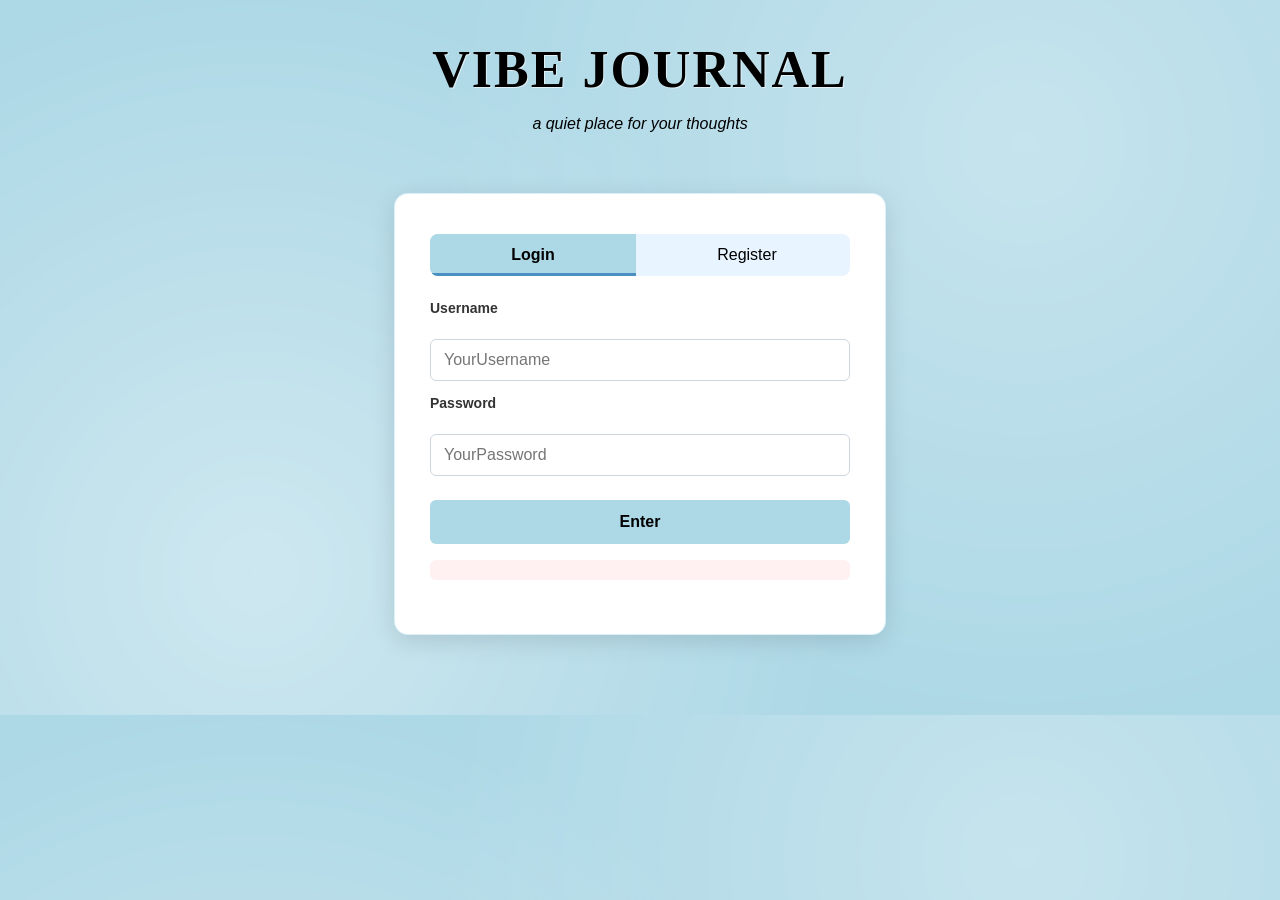
<file: index.html>
<!DOCTYPE html>
<html lang="en">
<head>
    <meta charset="UTF-8">
    <meta name="viewport" content="width=device-width, initial-scale=1">
    <title>Vibe Journal - Login</title>
    <link rel="stylesheet" href="style.css">
</head>
<body>
    <div class="container">
        <header align="center">
            <h1>VIBE JOURNAL</h1>
            <p><i>a quiet place for your thoughts</i></p>
        </header>

        <div class="auth-box">
            <div class="tabs">
                <button id="loginTab" class="tab-btn active" onclick="switchTab('login')">Login</button>
                <button id="registerTab" class="tab-btn" onclick="switchTab('register')">Register</button>
            </div>

            <div id="loginForm" class="form-box">
                <form onsubmit="handleLogin(event)">
                    <label for="loginUsername">Username</label><br>
                    <input type="text" id="loginUsername" name="loginUsername" placeholder="YourUsername" autocomplete="username" required><br>

                    <label for="loginPassword">Password</label><br>
                    <input type="password" id="loginPassword" name="loginPassword" placeholder="YourPassword" autocomplete="current-password" required><br>

                    <button type="submit">Enter</button>
                </form>
            </div>

            <div id="registerForm" class="form-box hidden">
                <form onsubmit="handleRegister(event)">
                    <label for="regUsername">Username</label><br>
                    <input type="text" id="regUsername" name="regUsername" placeholder="Choose a username" autocomplete="username" required><br>

                    <label for="regPassword">Password</label><br>
                    <input type="password" id="regPassword" name="regPassword" placeholder="Choose a password" autocomplete="new-password" required><br>

                    <label for="regConfirm">Confirm Password</label><br>
                    <input type="password" id="regConfirm" name="regConfirm" placeholder="Confirm password" autocomplete="new-password" required><br>

                    <button type="submit">Create Account</button>
                </form>
            </div>

            <p id="errorMsg" class="error"></p>
        </div>
    </div>

    <script src="app.js"></script>
</body>
</html>
</file>
<file: style.css>
body {
    background-color: lightblue;
    font-family: 'Arial', sans-serif;
    margin: 0;
    padding: 20px;
    background-image:
        radial-gradient(circle at 20% 80%, rgba(255,255,255,0.4) 0%, transparent 50%),
        radial-gradient(circle at 80% 20%, rgba(255,255,255,0.3) 0%, transparent 50%);
}

.container {
    max-width: 1400px;
    margin: 0 auto;
}

header {
    margin-bottom: 30px;
    position: relative;
}

header h1 {
    font-size: 52px;
    margin: 20px 0 6px 0;
    font-family: 'Georgia', serif;
    letter-spacing: 2px;
    text-shadow: 1px 1px 0 rgba(255,255,255,0.6);
}

.tagline {
    font-size: 16px;
    color: #555;
    margin: 0;
    font-style: italic;
}

.logout-btn {
    position: absolute;
    top: 10px;
    right: 10px;
    background-color: #fff;
    border: 1px solid #999;
    padding: 8px 16px;
    cursor: pointer;
    font-size: 14px;
    border-radius: 4px;
}

.logout-btn:hover {
    background-color: #eee;
}

.auth-box {
    max-width: 420px;
    margin: 60px auto;
    background-color: #fff;
    padding: 40px 35px;
    border-radius: 14px;
    box-shadow: 0 6px 24px rgba(0,0,0,0.12);
    border: 1px solid rgba(135,206,235,0.3);
}

.tabs {
    display: flex;
    margin-bottom: 24px;
    gap: 8px;
    border-radius: 8px;
    overflow: hidden;
    background-color: #e8f4ff;
}

.tab-btn {
    flex: 1;
    padding: 12px;
    background-color: transparent;
    border: none;
    cursor: pointer;
    font-size: 16px;
    transition: background-color 0.2s;
}

.tab-btn.active {
    background-color: lightblue;
    font-weight: bold;
    box-shadow: inset 0 -3px 0 #4a90c2;
}

.form-box label {
    display: block;
    margin: 14px 0 5px 0;
    font-weight: bold;
    color: #333;
    font-size: 14px;
}

.form-box input {
    width: 100%;
    padding: 11px 13px;
    font-size: 16px;
    border: 1px solid #cdd7e0;
    box-sizing: border-box;
    border-radius: 6px;
    transition: border-color 0.2s;
}

.form-box input:focus {
    outline: none;
    border-color: #6eb5e0;
    box-shadow: 0 0 0 3px rgba(135,206,235,0.25);
}

.form-box button {
    margin-top: 24px;
    width: 100%;
    padding: 13px;
    background-color: lightblue;
    border: none;
    font-size: 16px;
    cursor: pointer;
    font-weight: bold;
    border-radius: 6px;
    transition: background-color 0.2s;
}

.form-box button:hover {
    background-color: #87ceeb;
}

.hidden {
    display: none !important;
}

.error {
    color: #cc3344;
    margin-top: 16px;
    text-align: center;
    font-weight: bold;
    font-size: 14px;
    padding: 10px;
    background-color: #fff0f2;
    border-radius: 6px;
}

.journal-layout {
    display: flex;
    gap: 22px;
    align-items: flex-start;
}

.entries-list {
    width: 310px;
    background-color: #fff;
    padding: 22px;
    border-radius: 14px;
    min-height: 700px;
    box-shadow: 0 4px 18px rgba(0,0,0,0.1);
    border: 1px solid rgba(135,206,235,0.2);
    position: sticky;
    top: 20px;
    max-height: 90vh;
    overflow-y: auto;
}

.entries-list h3 {
    margin-top: 0;
    font-size: 20px;
    color: #2c3e50;
    border-bottom: 2px solid lightblue;
    padding-bottom: 8px;
}

.new-btn {
    width: 100%;
    padding: 12px;
    background: linear-gradient(135deg, lightblue 0%, #87ceeb 100%);
    border: none;
    font-size: 16px;
    cursor: pointer;
    margin-bottom: 16px;
    font-weight: bold;
    border-radius: 8px;
    color: #1a3a50;
    transition: transform 0.15s, box-shadow 0.15s;
}

.new-btn:hover {
    transform: translateY(-1px);
    box-shadow: 0 4px 10px rgba(135,206,235,0.5);
}

.entry-search {
    width: 100%;
    box-sizing: border-box;
    margin: 0 0 12px;
    padding: 10px 12px;
    border: 1px solid #cdd7e0;
    border-radius: 8px;
    font: inherit;
}

.entry-search:focus {
    outline: none;
    border-color: #6eb5e0;
    box-shadow: 0 0 0 3px rgba(135,206,235,0.2);
}

.sr-only {
    position: absolute;
    width: 1px;
    height: 1px;
    padding: 0;
    margin: -1px;
    overflow: hidden;
    clip: rect(0, 0, 0, 0);
    white-space: nowrap;
    border: 0;
}

.entry-item {
    padding: 14px;
    border-bottom: 1px solid #eef2f5;
    cursor: pointer;
    border-radius: 8px;
    margin-bottom: 6px;
    transition: background-color 0.15s;
}

.entry-item:hover {
    background-color: #f0f8ff;
}

.entry-item.selected {
    background-color: rgba(173, 216, 230, 0.45);
    border-left: 4px solid #4a90c2;
}

.entry-item-title {
    font-weight: bold;
    margin-bottom: 4px;
    color: #1e2a36;
    display: flex;
    align-items: center;
    gap: 6px;
}

.entry-item-date {
    font-size: 12px;
    color: #7a8794;
}

.entry-item-preview {
    font-size: 13px;
    color: #546474;
    margin-top: 5px;
    white-space: nowrap;
    overflow: hidden;
    text-overflow: ellipsis;
}

.entry-item-media {
    margin-top: 6px;
    display: flex;
    gap: 6px;
    align-items: center;
    font-size: 12px;
    color: #6b7a8a;
}

.entry-item-thumb {
    width: 36px;
    height: 36px;
    object-fit: cover;
    border-radius: 5px;
    border: 1px solid #d6dfe6;
}

.entry-editor.diary-page {
    flex: 1;
    background-color: #fffef9;
    padding: 34px 40px;
    border-radius: 14px;
    min-height: 700px;
    box-shadow: 0 6px 22px rgba(0,0,0,0.1), inset 0 0 0 1px rgba(135,206,235,0.15);
    background-image:
        repeating-linear-gradient(
            transparent,
            transparent 31px,
            rgba(180, 210, 235, 0.25) 31px,
            rgba(180, 210, 235, 0.25) 32px
        );
    position: relative;
}

.diary-page::before {
    content: '';
    position: absolute;
    left: 48px;
    top: 34px;
    bottom: 34px;
    width: 2px;
    background: rgba(255, 150, 150, 0.25);
}

.page-header {
    margin-bottom: 22px;
    border-bottom: 2px dashed rgba(135,206,235,0.4);
    padding-bottom: 16px;
}

.page-title {
    margin: 0 0 12px 0;
    font-family: 'Georgia', serif;
    font-size: 26px;
    color: #2c3e50;
}

.page-date-row {
    display: flex;
    gap: 16px;
    align-items: center;
    flex-wrap: wrap;
}

.page-date-row label {
    font-weight: bold;
    color: #5a6b7a;
    font-size: 14px;
    margin: 0;
}

.page-date-row input[type="date"] {
    padding: 7px 10px;
    border: 1px solid #c8d3dd;
    border-radius: 6px;
    font-size: 15px;
    background: #fff;
}

.page-date-row input[type="text"] {
    flex: 1;
    min-width: 200px;
    padding: 8px 12px;
    border: 1px solid #c8d3dd;
    border-radius: 6px;
    font-size: 16px;
    background: #fff;
    font-family: 'Georgia', serif;
}

.title-label {
    margin-left: 8px !important;
}

.mood-row {
    padding: 14px 16px;
    background: linear-gradient(135deg, #fff7f0 0%, #fff 100%);
    border-radius: 10px;
    border: 1px solid #ffe6d0;
    margin-bottom: 22px;
}

.mood-row > label {
    font-weight: bold;
    color: #5a6b7a;
    display: block;
    margin-bottom: 10px;
}

.mood-buttons {
    display: flex;
    flex-wrap: wrap;
    gap: 8px;
}

.mood-btn {
    font-size: 28px;
    width: 50px;
    height: 50px;
    border: 2px solid transparent;
    border-radius: 12px;
    background: #fff;
    cursor: pointer;
    transition: all 0.15s;
    line-height: 1;
}

.mood-btn:hover {
    transform: scale(1.1);
    background: #fffaf2;
}

.mood-btn.selected {
    background: #fff0d6;
    border-color: #f0b050;
    box-shadow: 0 0 0 3px rgba(240,176,80,0.2);
}

.selected-mood {
    margin-left: 12px;
    font-size: 22px;
    vertical-align: middle;
}

.diary-section {
    margin-bottom: 24px;
}

.section-label {
    display: block;
    font-weight: bold;
    font-family: 'Georgia', serif;
    font-size: 17px;
    color: #2c3e50;
    margin-bottom: 10px;
}

.hint {
    font-size: 13px;
    color: #7a8794;
    margin: -4px 0 8px 0;
}

.diary-textarea {
    width: 100%;
    min-height: 260px;
    font-size: 17px;
    padding: 14px 18px;
    box-sizing: border-box;
    border: 1px solid #d6dfe6;
    border-radius: 10px;
    resize: vertical;
    font-family: 'Georgia', serif;
    line-height: 1.75;
    background: transparent;
    color: #1e2a36;
}

.diary-textarea:focus {
    outline: none;
    border-color: #6eb5e0;
    box-shadow: 0 0 0 3px rgba(135,206,235,0.2);
    background: #fff;
}

.music-input-row {
    display: flex;
    gap: 10px;
    margin-bottom: 12px;
}

.music-input-row input {
    flex: 1;
    padding: 10px 13px;
    border: 1px solid #c8d3dd;
    border-radius: 8px;
    font-size: 15px;
}

.attach-btn {
    padding: 10px 16px;
    background-color: #e0f0ff;
    border: 1px solid #b8d8f0;
    cursor: pointer;
    border-radius: 8px;
    font-size: 15px;
    font-weight: 600;
    color: #2c5270;
    transition: background-color 0.15s;
    display: inline-block;
}

.attach-btn:hover {
    background-color: #cce6fa;
}

.attach-btn.danger {
    background-color: #ffecec;
    border-color: #f0b8b8;
    color: #8a2f2f;
}

.attach-btn.danger:hover {
    background-color: #ffd6d6;
}

.file-label {
    cursor: pointer;
}

.music-embed {
    margin-top: 12px;
    border-radius: 10px;
    overflow: hidden;
    box-shadow: 0 2px 10px rgba(0,0,0,0.12);
    border: 1px solid #d6dfe6;
    position: relative;
}

.music-embed iframe {
    display: block;
    width: 100%;
    height: 180px;
    border: none;
}

.music-embed .music-remove {
    position: absolute;
    top: 6px;
    right: 6px;
    background: rgba(0,0,0,0.55);
    color: #fff;
    border: none;
    width: 26px;
    height: 26px;
    border-radius: 50%;
    cursor: pointer;
    font-weight: bold;
    font-size: 14px;
    line-height: 1;
    z-index: 2;
}

.media-buttons {
    display: flex;
    flex-wrap: wrap;
    gap: 10px;
    margin-bottom: 14px;
}

.camera-area {
    margin: 14px 0;
    padding: 14px;
    background: #1a1a1a;
    border-radius: 12px;
    text-align: center;
}

.camera-area video {
    width: 100%;
    max-width: 500px;
    border-radius: 8px;
    background: #000;
}

.camera-controls {
    margin-top: 12px;
}

.photo-gallery {
    display: flex;
    flex-wrap: wrap;
    gap: 12px;
    margin-top: 8px;
}

.photo-item {
    position: relative;
    width: 160px;
    height: 160px;
    border-radius: 10px;
    overflow: hidden;
    box-shadow: 0 2px 8px rgba(0,0,0,0.15);
    border: 2px solid #fff;
    background: #f0f0f0;
}

.photo-item img {
    width: 100%;
    height: 100%;
    object-fit: cover;
    display: block;
}

.photo-item .photo-remove {
    position: absolute;
    top: 5px;
    right: 5px;
    background: rgba(200,30,50,0.85);
    color: #fff;
    border: none;
    width: 26px;
    height: 26px;
    border-radius: 50%;
    cursor: pointer;
    font-weight: bold;
    font-size: 14px;
    line-height: 1;
    opacity: 0;
    transition: opacity 0.15s;
}

.photo-item:hover .photo-remove {
    opacity: 1;
}

.photo-item .photo-download {
    position: absolute;
    top: 5px;
    left: 5px;
    background: rgba(60,120,200,0.85);
    color: #fff;
    border: none;
    width: 26px;
    height: 26px;
    border-radius: 50%;
    cursor: pointer;
    font-weight: bold;
    font-size: 14px;
    line-height: 1;
    opacity: 0;
    transition: opacity 0.15s;
    text-decoration: none;
    text-align: center;
    padding: 0;
}

.photo-item:hover .photo-download {
    opacity: 1;
}

.action-row {
    padding-top: 14px;
    border-top: 2px dashed rgba(135,206,235,0.4);
    margin-top: 20px;
}

.save-btn, .delete-btn {
    padding: 12px 26px;
    font-size: 16px;
    cursor: pointer;
    border: none;
    font-weight: bold;
    margin-right: 12px;
    border-radius: 8px;
    transition: transform 0.1s, box-shadow 0.15s;
}

.save-btn {
    background: linear-gradient(135deg, #87ceeb 0%, #5faad6 100%);
    color: #fff;
    text-shadow: 0 1px 1px rgba(0,0,0,0.2);
}

.save-btn:hover {
    transform: translateY(-1px);
    box-shadow: 0 4px 12px rgba(95,170,214,0.5);
}

.delete-btn {
    background: linear-gradient(135deg, #ffaaaa 0%, #f08080 100%);
    color: #fff;
    text-shadow: 0 1px 1px rgba(0,0,0,0.2);
}

.delete-btn:hover {
    transform: translateY(-1px);
    box-shadow: 0 4px 12px rgba(240,128,128,0.5);
}

@media (max-width: 900px) {
    .journal-layout {
        flex-direction: column;
    }
    .entries-list {
        width: 100%;
        position: static;
        max-height: none;
        min-height: 0;
    }
    .entry-editor.diary-page {
        padding: 24px 20px;
    }
    .diary-page::before {
        display: none;
    }
}
</file>
